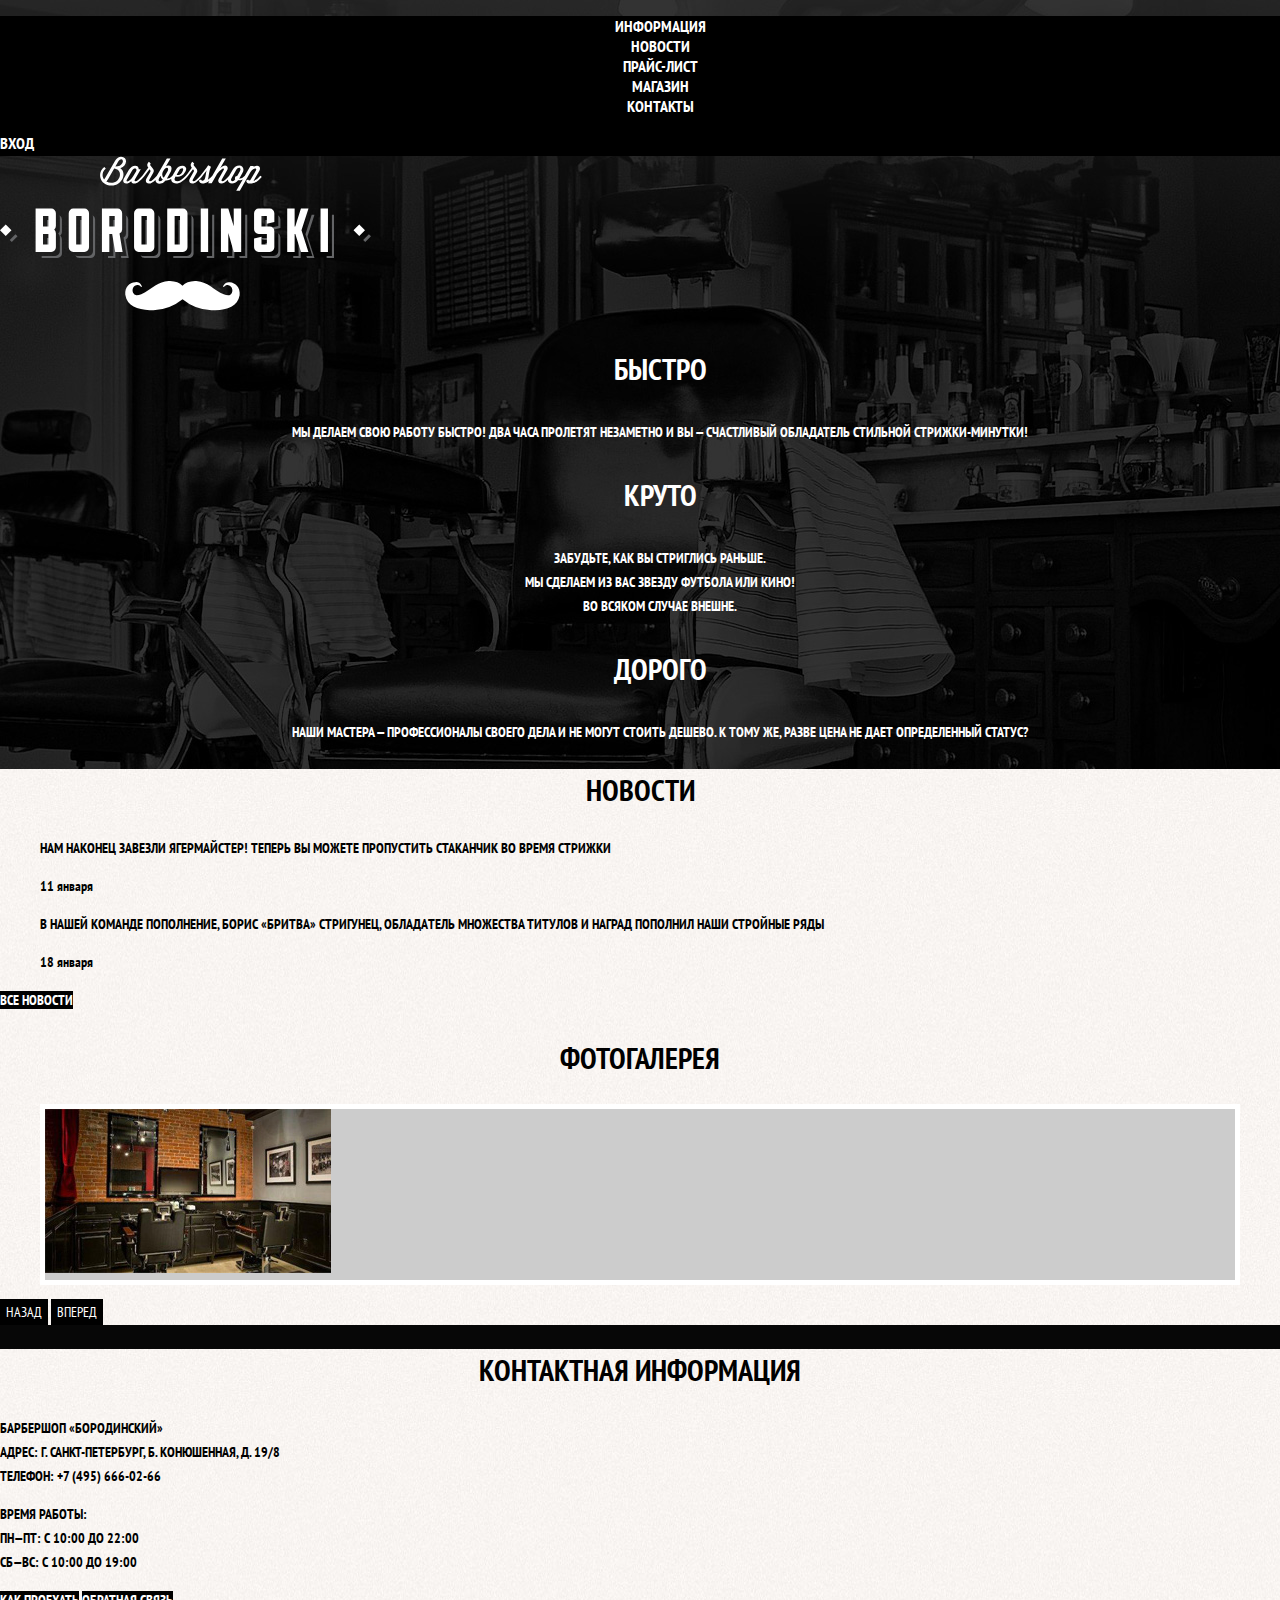
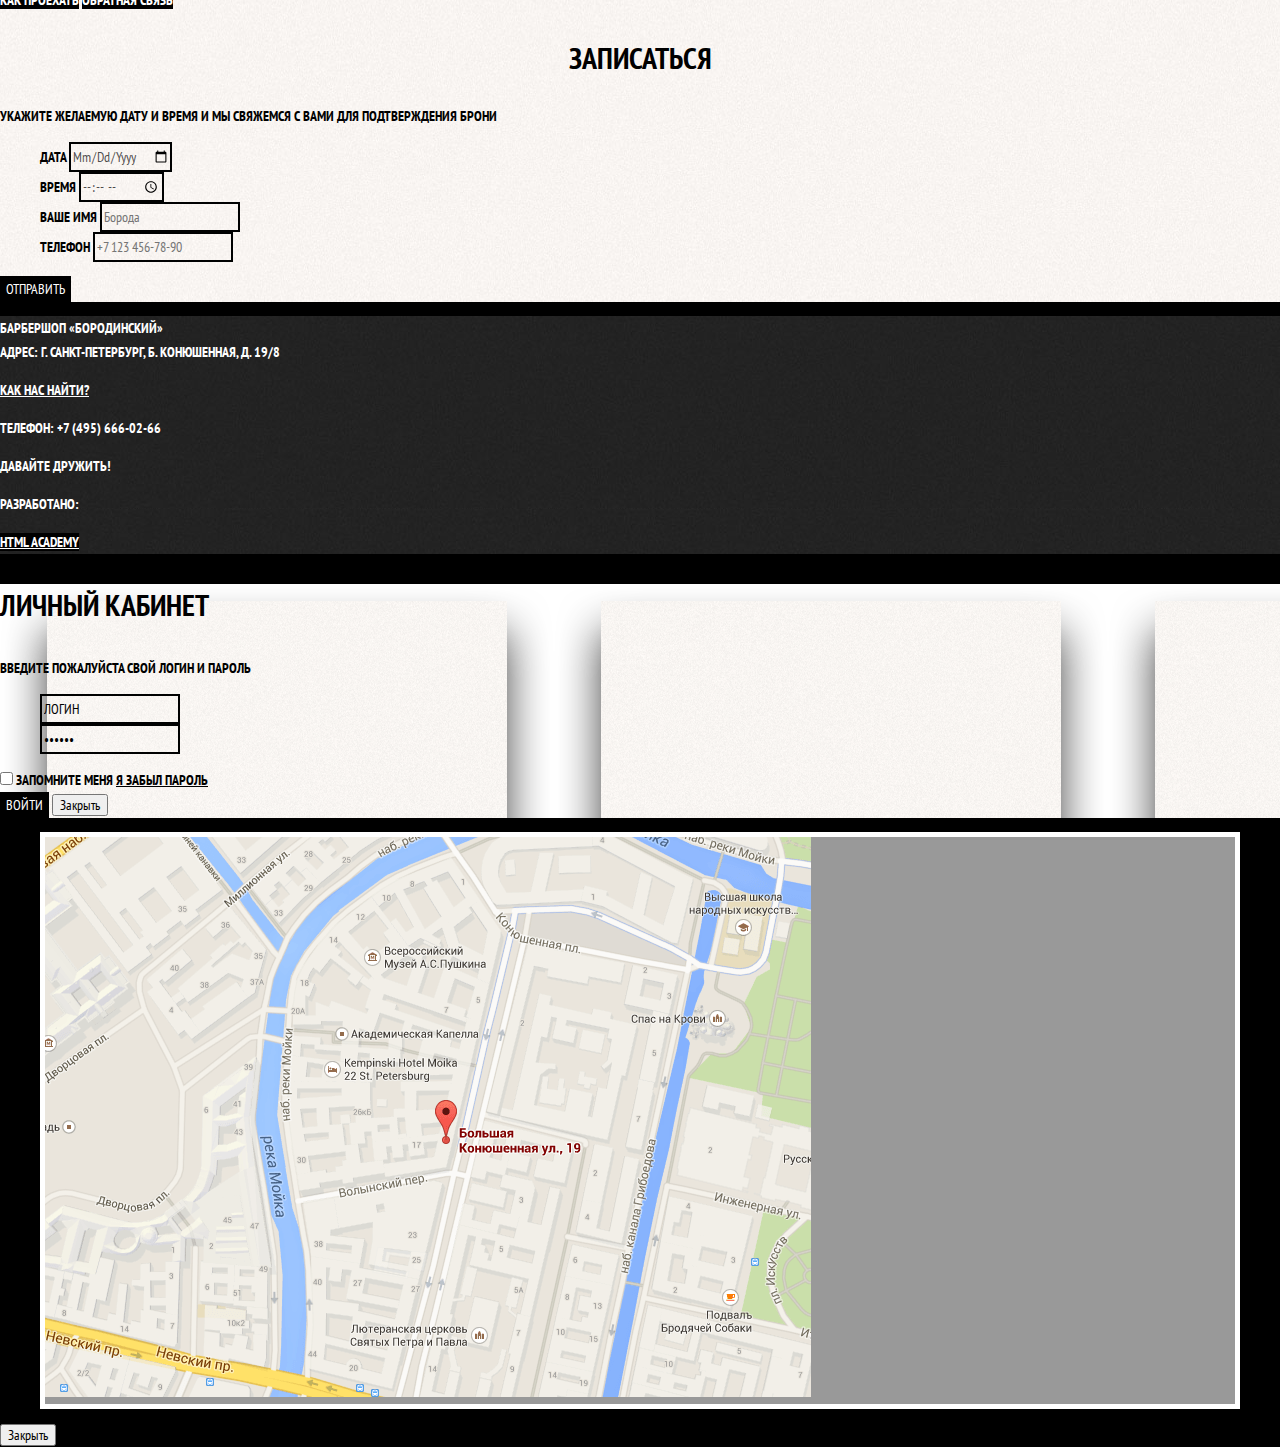
<file: index.html>
<!DOCTYPE html>
<html lang="ru">
  <head>
    <meta charset="utf-8">
    <title>Барбершоп Бородинский</title>
    <link rel="stylesheet" href="https://fonts.googleapis.com/css?family=PT+Sans+Narrow:700&display=swap&subset=cyrillic,cyrillic-ext">
    <link rel="stylesheet" href="css/normalize.css">
    <link rel="stylesheet" href="css/style.css">
  </head>

  <body>
    <header class="main-header">
      
      <nav>
        <ul class="main-navigation">
          <li><a href="">Информация</a></li>
          <li><a href="">Новости</a></li>
          <li><a href="">Прайс-лист</a></li>
          <li><a href="catalog.html">Магазин</a></li>
          <li><a href="">Контакты</a></li>
        </ul>
      </nav>

      <section>
        <h2 hidden>Авторизация</h2>
        
        <a href="" class="enter">Вход</a>    
      </section>
    </header>

    <main>
      <h1 class="visually-hidden">Барбершоп Бородинский</h1>

      <a>
        <img src="img/index-logo.svg" width="371" height="155" alt="Логотип барбершопа Бородинский">
      </a>

      <section>
        <h2 class="visually-hidden">Преимущества</h2>

        <ul class="advantages">
          <li>
            <h3>Быстро</h3>
            <p>Мы делаем свою работу быстро! Два часа пролетят незаметно и вы — счастливый обладатель стильной стрижки-минутки!</p>
          </li>
          <li>
            <h3>Круто</h3>
            <p>
              Забудьте, как вы стриглись раньше.<br>
              Мы сделаем из вас звезду футбола или кино!<br>
              Во всяком случае внешне.
            </p>
          </li>
          <li>
            <h3>Дорого</h3>
            <p>Наши мастера — профессионалы своего дела и не могут стоить дешево. К тому же, разве цена не дает определенный статус?</p>
          </li>
        </ul>
      </section>

      <div class="index-columns">
        <section>
          <h2>Новости</h2>

          <ul>
            <li>
              <p>Нам наконец завезли ягермайстер! Теперь вы можете пропустить стаканчик во время стрижки</p>
              <time datetime="2020-01-11">11 января</time>
            </li>
            <li>
              <p>В нашей команде пополнение, борис «бритва» стригунец, обладaтель множества титулов и наград пополнил наши стройные ряды</p>
              <time datetime="2020-01-18">18 января</time>
            </li>
          </ul>

          <a href="" class="link-btn">Все новости</a>
        </section>

        <section>
          <h2>Фотогалерея</h2>

          <figure class="gallery">
            <a href="">
              <img src="img/index-gallery_item-1.jpg" width="286" height="164" alt="Интерьер барбершопа">
            </a>
          </figure>

          <button type="button" class="btn">Назад</button>

          <button type="button" class="btn">Вперед</button>
        </section>
      </div>

      <div class="index-columns">
        <section>
          <h2>Контактная информация</h2>

          <p>
            Барбершоп «Бородинский»
            <br>
            Адрес: г. Санкт-петербург, б. Конюшенная, д. 19/8
            <br>
            Телефон: +7 (495) 666-02-66
            <br>
          </p>

          <p>
            Время работы:
            <br> 
            ПН—ПТ: С 10:00 ДО 22:00
            <br>
            СБ—ВС: С 10:00 ДО 19:00
            <br>
          </p>

          <a href="" class="link-btn">Как проехать</a>

          <a href="" class="link-btn">Обратная связь</a>
        </section>

        <section>
          <h2>Записаться</h2>

          <p>Укажите желаемую дату и время и мы свяжемся с вами для подтверждения брони</p>

          <form action="#" method="post" class="apointment-form">
            <ul>
              <li>
                <label for="apointment_date">Дата</label>
                <input id="apointment_date" name="date" type="date"  value="" placeholder="2017-10-08" required class="entry-field">
              </li>
              <li>
                <label for="apointment_time">Время</label>
                <input id="apointment_time" name="time" type="time"  value="" placeholder="10:00" required class="entry-field">
              </li>
              <li>
                <label for="apointment_name">Ваше имя</label>
                <input id="apointment_name" name="name" type="text" value="" placeholder="Борода" required class="entry-field">
              </li>
              <li>
                <label for="apointment_tel">Телефон</label>
                <input id="apointment_tel" name="tel" type="tel" value="" placeholder="+7 123 456-78-90" required class="entry-field">
              </li>
            </ul>

            <button type="submit" class="btn">Отправить</button>
          </form>
        </section>
      </div>
    </main>

    <footer class="main-footer">
      <section>
        <h2 class="visually-hidden">Контактная информация</h2>

        <p>
          Барбершоп «Бородинский»
          <br>
          Адрес: г. Санкт-петербург, б. Конюшенная, д. 19/8
        </p>

        <a href="">Как нас найти?</a>

        <p>Телефон: +7 (495) 666-02-66</p>
      </section>

      <section>
        <h2 class="visually-hidden">Социальные сети</h2>

        <p>Давайте дружить!</p>

        <ul class="socials">
          <li><a href="" aria-label="Вконтакте"></a></li>
          <li><a href="" aria-label="Фейсбук"></a></li>
          <li><a href="" aria-label="Инстаграм"></a></li>
        </ul>
      </section>

      <section class="developer">
        <h2 class="visually-hidden">Разработчик</h2>
        <p>Разработано:</p>
        <a href="https://htmlacademy.ru" class="link-btn">HTML ACADEMY</a>
      </section>
    </footer>

     <!--popup-->
     <article class="modal-authorization">
      <h3>Личный кабинет</h3>

      <p>Введите пожалуйста свой логин и пароль</p>

      <form action="#" method="post">
        <ul>
          <li>
            <label for="user_login" class="visually-hidden">Логин</label>
            <input id="user_login" name="login" type="text" value="Логин">
          </li>
          <li>
            <label for="user_password" class="visually-hidden">Пароль</label>
            <input id="user_password" name="password" type="password" value="Пароль">
          </li>
        </ul>

        <input id="user_remember" name="remember" type="checkbox">
        <label for="user_remember">Запомните меня</label>

        <a href="">Я забыл пароль</a>
        <br>
        <button type="submit" class="btn">Войти</button>

        <button type="button">Закрыть</button>
      </form>
    </article>
    <!--popup-->

    <!--popup-->
    <article class="modal-map">
      <h3 hidden>Карта</h3>

      <figure>
        <img src="img/popup-map.png" width="766" height="560" alt="Карта, на которой показано расположение барабершопа Бородинский">
      </figure>

      <button type="button">Закрыть</button>
    </article>
    <!--popup-->
  </body>
</html>
</file>
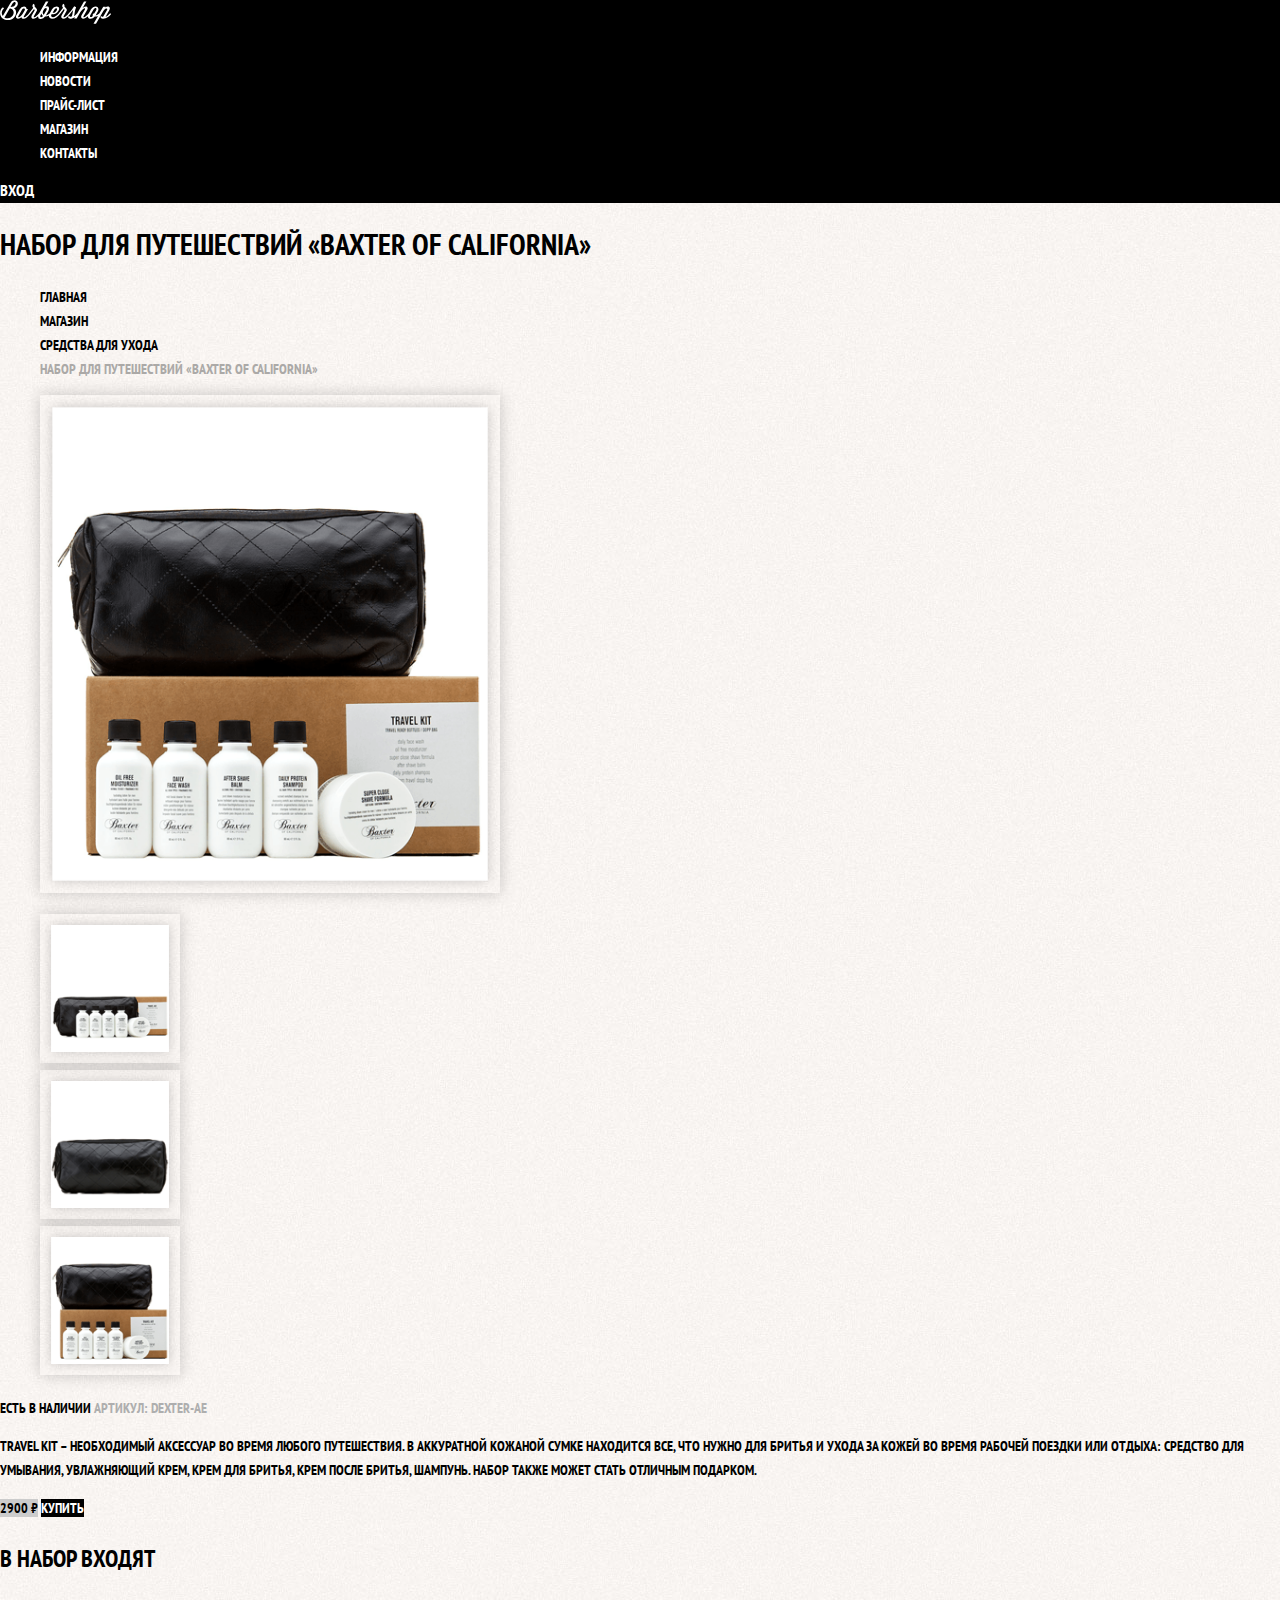
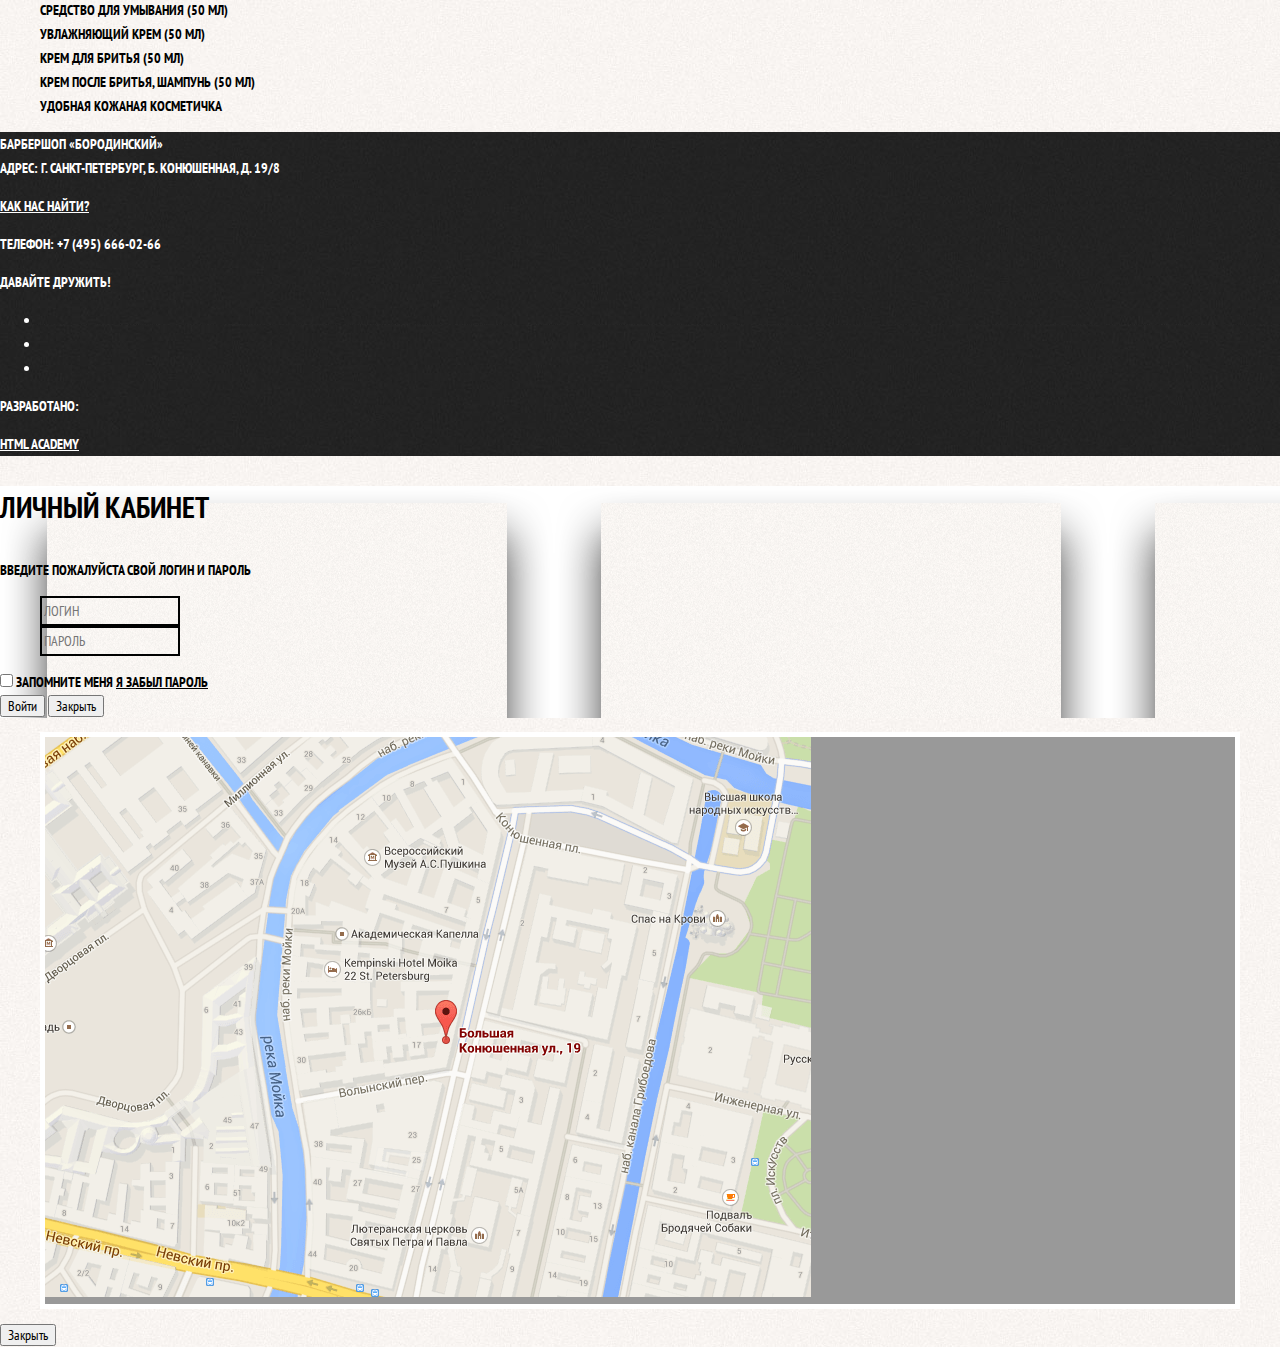
<file: catalog-item.html>
<!DOCTYPE html>
<html lang="ru">
  <head>
    <meta charset="utf-8">
    <title>Страница товара барбершопа Бородинский</title>
    <link rel="stylesheet" href="https://fonts.googleapis.com/css?family=PT+Sans+Narrow:700&display=swap&subset=cyrillic,cyrillic-ext">
    <link rel="stylesheet" href="css/normalize.css">
    <link rel="stylesheet" href="css/style.css">
  </head>

  <body class="inner-page">

    <header class="inner-header">

      <nav>
        <a href="index.html">
          <img src="img/inside-logo.svg" width="111" height="24" alt="Логотип барбершопа Бородинский">
        </a>

        <ul class="inner-navigation">
          <li><a href="">Информация</a></li>
          <li><a href="">Новости</a></li>
          <li><a href="">Прайс-лист</a></li>
          <li><a href="catalog.html">Магазин</a></li>
          <li><a href="">Контакты</a></li>
        </ul>
      </nav>

      <section>
        <h2 hidden>Авторизация</h2>
        
        <a href="" class="enter">Вход</a>
      </section>

    </header>

    <main>
      <h1 class="page-title">Набор для путешествий «Baxter of California»</h1>

      <div>
        <h2 class="visually-hidden">Хлебные крошки</h2>

        <ul class="breadcrumbs">
          <li><a href="index.html">Главная</a></li>
          <li><a href="catalog.html">Магазин</a></li>
          <li><a href="">Средства для ухода</a></li>
          <li class="breadcrumbs-current"><a>Набор для путешествий «Baxter of California»</a></li>
        </ul>
      </div>

      <div>
        <h2 class="visually-hidden">Галерея товара</h2>

        <figure class="gallery-item-big">
          <img src="img/gallery_item-big.png" width="460" height="498" alt="Набор для путешествий «Baxter of California»">
        </figure>

        <ul class="gallery-item-small">
          <li>
            <img src="img/gallery_item-small-1.png" width="140" height="149" alt="Набор для путешествий «Baxter of California»">
          </li>
          <li>
            <img src="img/gallery_item-small-2.png" width="140" height="149" alt="Набор для путешествий «Baxter of California»">
          </li>
          <li>
            <img src="img/gallery_item-small-3.png" width="140" height="149" alt="Набор для путешествий «Baxter of California»">
          </li>
        </ul>
      </div>
      
      <section class="good-description">
        <h2 class="visually-hidden">Описание товара</h2>

        <span>Есть в наличии</span>

        <span class="good-id">Артикул: dexter-ae</span>

        <P>Travel Kit – необходимый аксессуар во время любого путешествия. В аккуратной кожаной сумке находится все, что нужно для бритья и ухода за кожей во время рабочей поездки или отдыха: средство для умывания, увлажняющий крем, крем для бритья, крем после бритья, шампунь. Набор также может стать отличным подарком.</P>

        <span class="catalog-item__price">2900 ₽</span>
        <a href="" class="link-btn">Купить</a>
  
        <h3>В набор входят</h3>

        <ul>
          <li>Средство для умывания (50 мл)</li>
          <li>Увлажняющий крем (50 мл)</li> 
          <li>Крем для бритья (50 мл)</li>
          <li>Крем после бритья, шампунь (50 мл)</li>
          <li>Удобная кожаная косметичка</li>
        </ul>
      </section>
    </main>

    <footer class="inner-footer">
      <section>
        <h2 class="visually-hidden">Контактная информация</h2>

        <p>
          Барбершоп «Бородинский»
          <br>
          Адрес: г. Санкт-петербург, б. Конюшенная, д. 19/8
        </p>

        <a href="">Как нас найти?</a>

        <p>Телефон: +7 (495) 666-02-66</p>
      </section>

      <section>
        <h2 class="visually-hidden">Социальные сети</h2>

        <p>Давайте дружить!</p>

        <ul>
          <li><a href="" aria-label="Вконтакте"></a></li>
          <li><a href="" aria-label="Фейсбук"></a></li>
          <li><a href="" aria-label="Инстаграм"></a></li>
        </ul>
      </section>

      <section>
        <h2 class="visually-hidden">Разработчик</h2>

        <p>Разработано:</p>

        <a href="https://htmlacademy.ru">HTML ACADEMY</a>
      </section>
    </footer>

     <!--popup-->
     <article class="modal-authorization">
      <h3>Личный кабинет</h3>

      <p>Введите пожалуйста свой логин и пароль</p>

      <form action="#" method="post">
        <ul>
          <li>
            <label for="user_login" class="visually-hidden">Логин</label>
            <input id="user_login" name="login" type="text" placeholder="Логин">
          </li>
          <li>
            <label for="user_password" class="visually-hidden">Пароль</label>
            <input id="user_password" name="password" type="password" placeholder="Пароль">
          </li>
        </ul>

        <input id="user_remember" name="remember" type="checkbox">
        <label for="user_remember">Запомните меня</label>

        <a href="">Я забыл пароль</a>
        <br>
        <button type="submit">Войти</button>

        <button type="button">Закрыть</button>
      </form>
    </article>
    <!--popup-->

    <!--popup-->
    <article class="modal-map">
      <h3 hidden>Карта</h3>

      <figure>
        <img src="img/popup-map.png" width="766" height="560" alt="Карта, на которой показано расположение барабершопа Бородинский">
      </figure>

      <button type="button">Закрыть</button>
    </article>
    <!--popup-->
  </body>
</html>
</file>
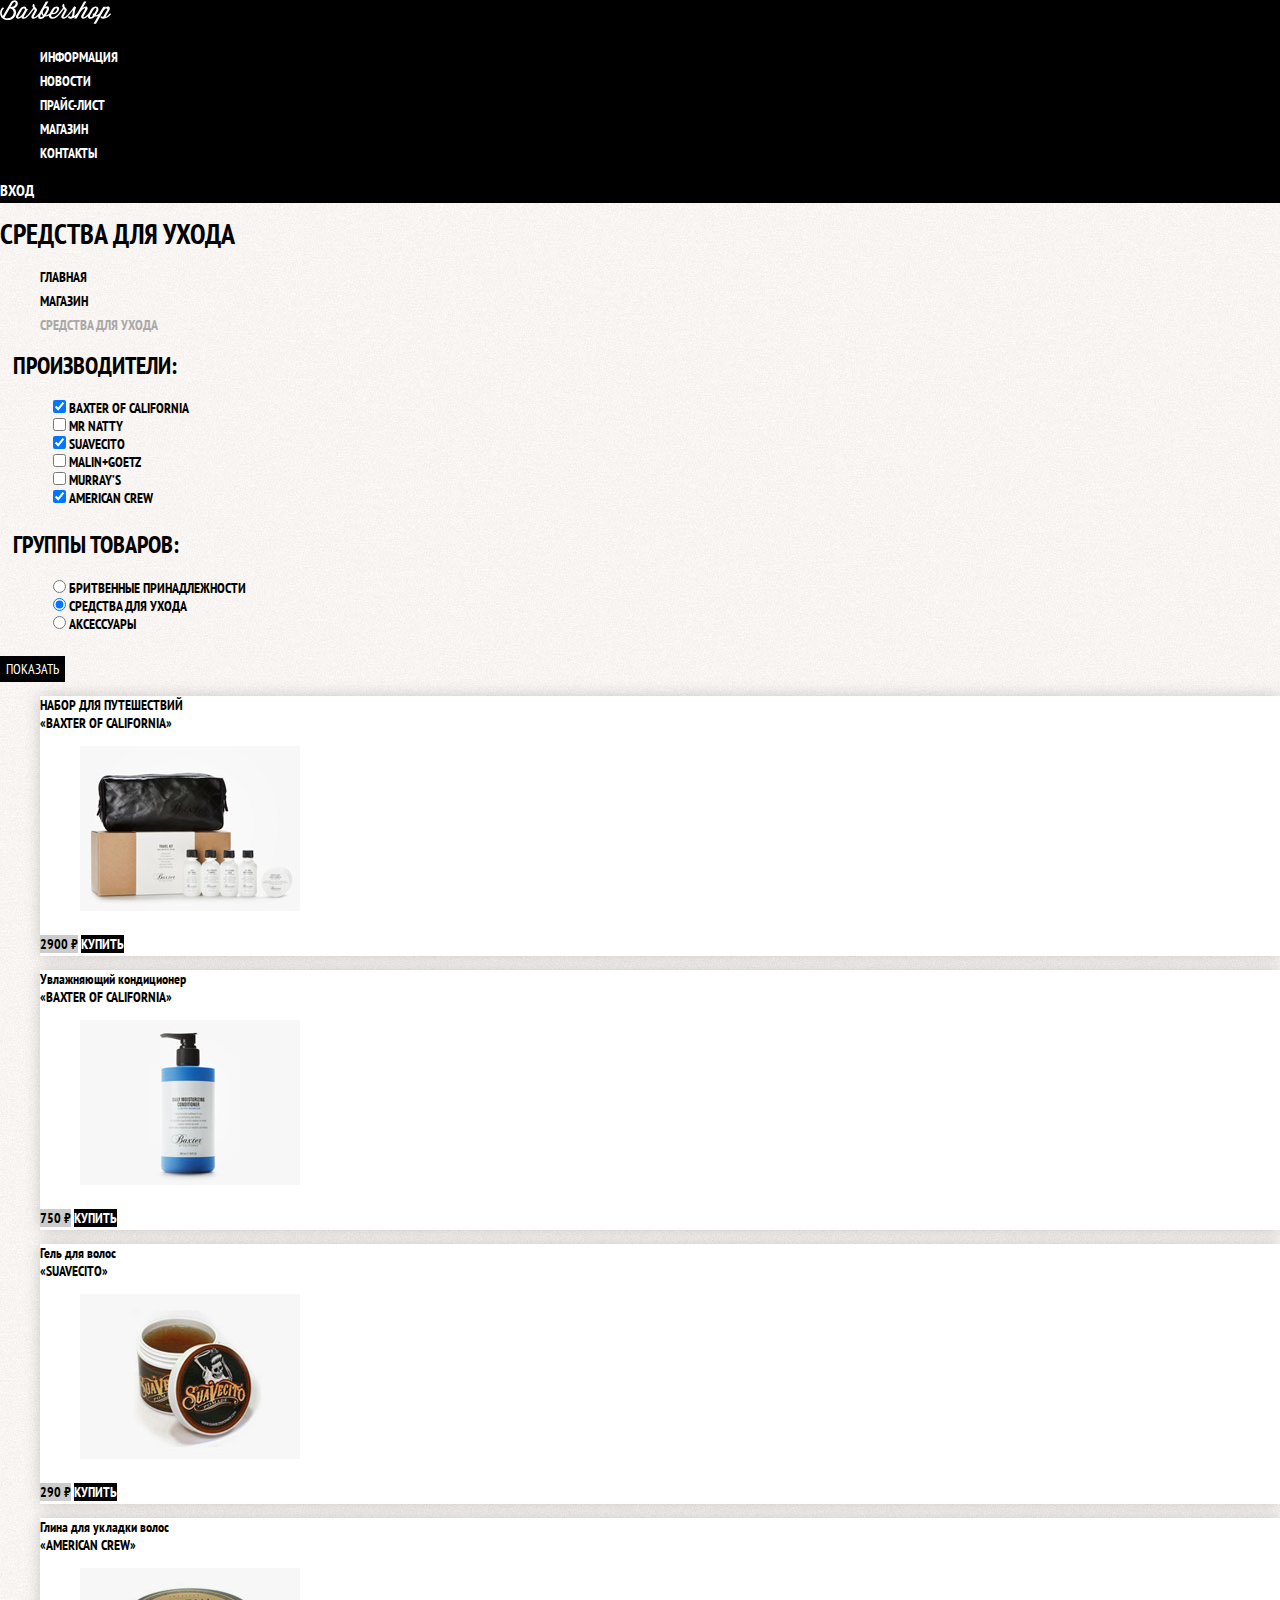
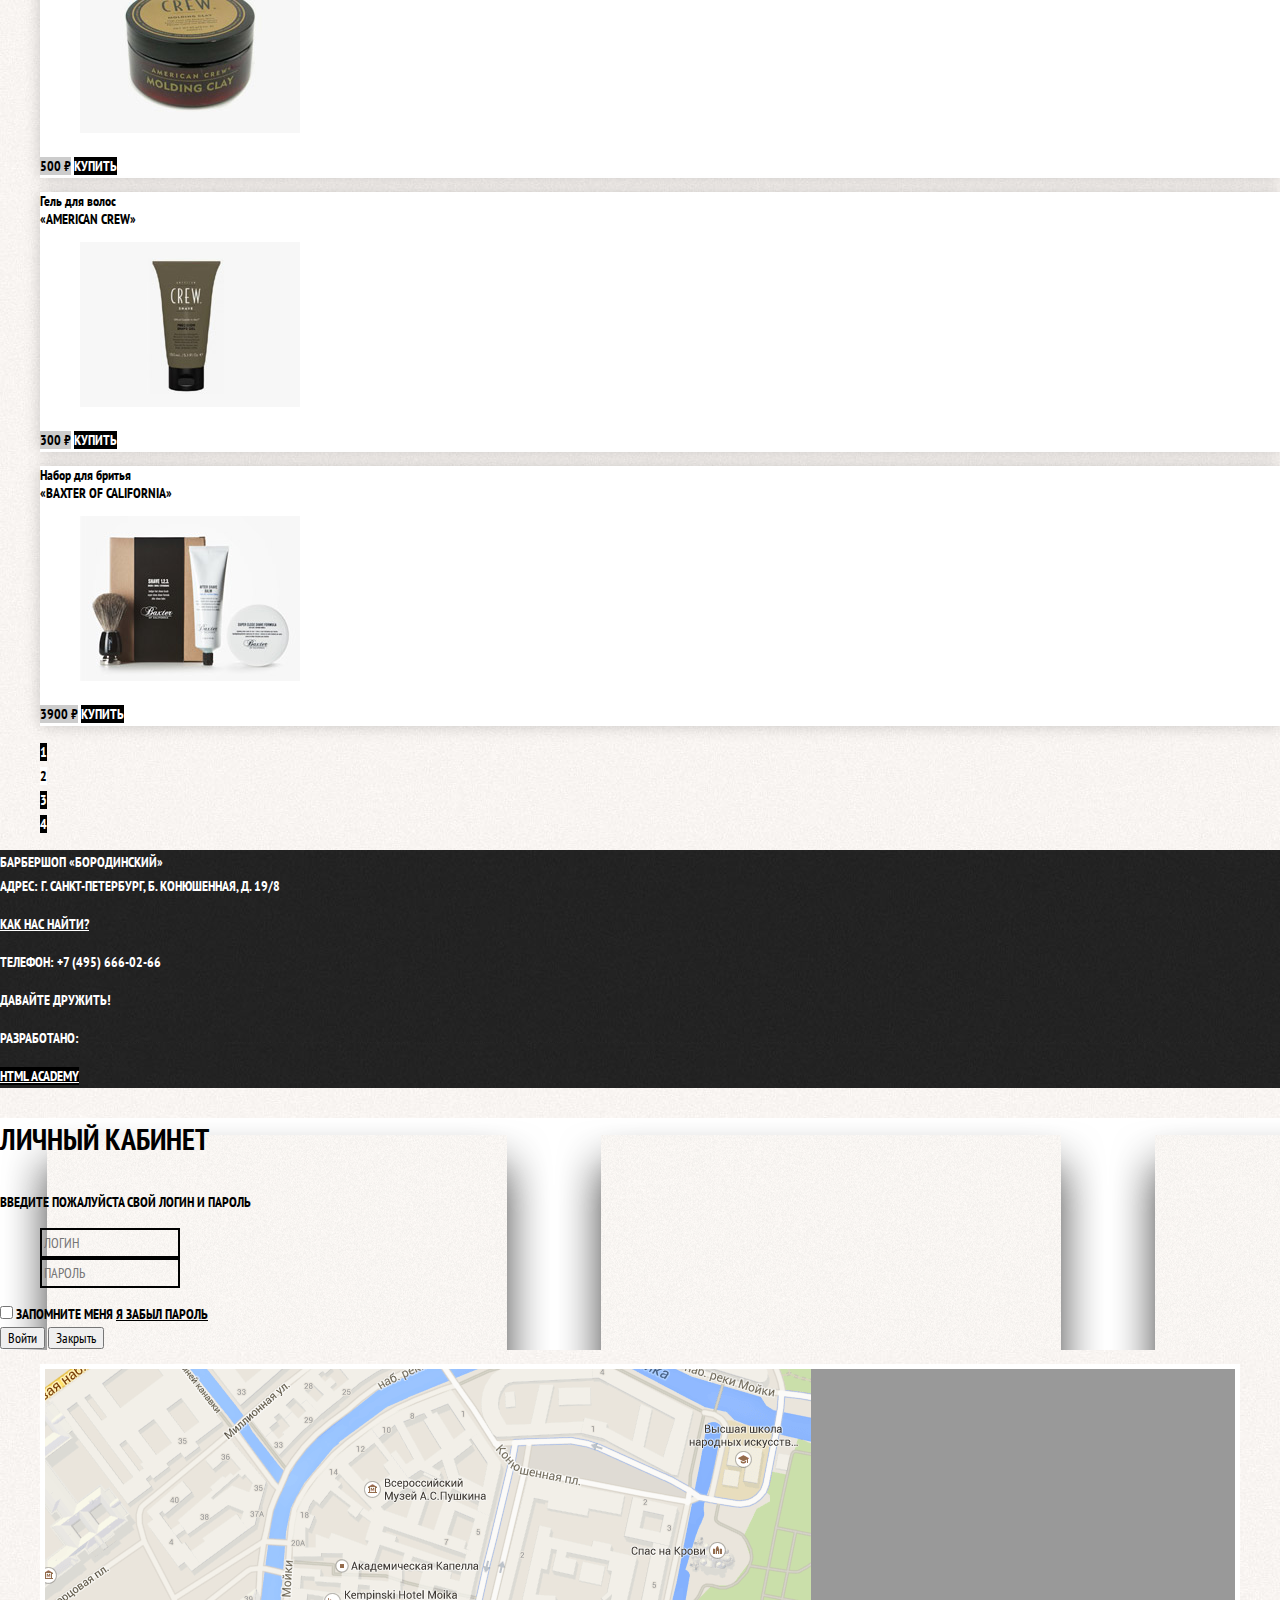
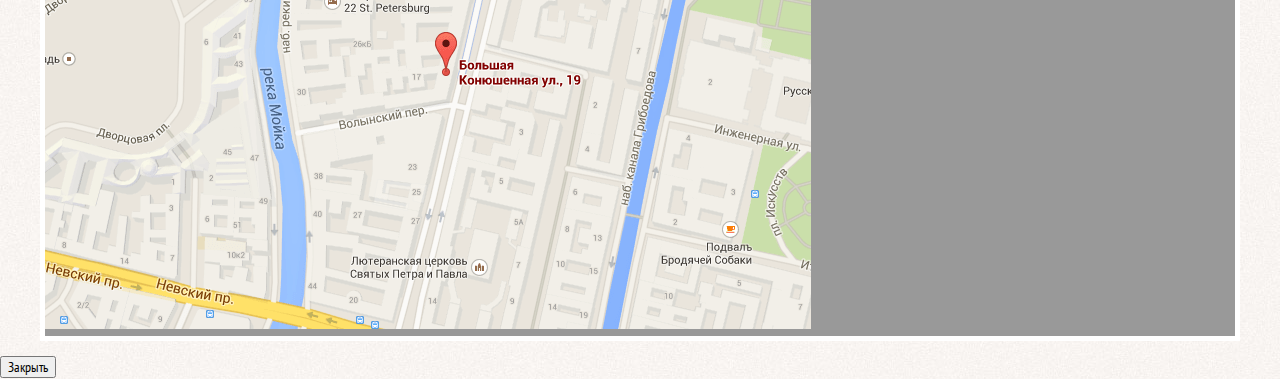
<file: catalog.html>
<!DOCTYPE html>
<html lang="ru">
  <head>
    <meta charset="utf-8">
    <title>Каталог барбершопа Бородинский</title>
    <link rel="stylesheet" href="https://fonts.googleapis.com/css?family=PT+Sans+Narrow:700&display=swap&subset=cyrillic,cyrillic-ext">
    <link rel="stylesheet" href="css/normalize.css">
    <link rel="stylesheet" href="css/style.css">
  </head>
  
  <body class="inner-page">
    <header class="inner-header">

      <nav>
        <a href="index.html">
          <img src="img/inside-logo.svg" width="111" height="24" alt="Логотип барбершопа Бородинский">
        </a>

        <ul class="inner-navigation">
          <li><a href="">Информация</a></li>
          <li><a href="">Новости</a></li>
          <li><a href="">Прайс-лист</a></li>
          <li><a>Магазин</a></li>
          <li><a href="">Контакты</a></li>
        </ul>
      </nav>

      <section>
        <h2 hidden>Авторизация</h2>
        
        <a href="" class="enter">Вход</a>
      </section>
    </header>

    <main>
      <h1 class="page-tittle">Средства для ухода</h1>

      <section>
        <h2 class="visually-hidden">Хлебные крошки</h2>

        <ul class="breadcrumbs">
          <li><a href="index.html">Главная</a></li>
          <li><a href="catalog.html">Магазин</a></li>
          <li class="breadcrumbs-current"><a>Средства для ухода</a></li>
        </ul>
      </section>

      <section class="filter">
        <h2 class="visually-hidden">Фильтр товаров</h2>

        <form action="#" method="get">
          <fieldset>
            <legend>Производители:</legend>

            <ul>
              <li>
                <input id="manufacturers-item-1" name="Baxter of California" type="checkbox" checked>
                <label for="manufacturers-item-1">Baxter of California</label>
              </li>
              <li>
                <input id="manufacturers-item-2" name="Mr Natty" type="checkbox">
                <label for="manufacturers-item-2">Mr Natty</label>
              </li>
              <li>
                <input id="manufacturers-item-3" name="Suavecito" type="checkbox" checked>
                <label for="manufacturers-item-3">Suavecito</label>
              </li>
              <li>
                <input id="manufacturers-item-4" name="Malin+Goetz" type="checkbox">
                <label for="manufacturers-item-4">Malin+Goetz</label>
              </li>
              <li>
                <input id="manufacturers-item-5" name="Murray’s" type="checkbox">
                <label for="manufacturers-item-5">Murray’s</label>
              </li>
              <li>
                <input id="manufacturers-item-6" name="American Crew" type="checkbox" checked>
                <label for="manufacturers-item-6">American Crew</label>
              </li>
            </ul>
          </fieldset>

          <fieldset>
            <legend>Группы товаров:</legend>

            <ul>
              <li>
                <input id="groups_of_goods-item-1" name="group_of_goods" type="radio" value="Бритвенные принадлежности">
                <label for="groups_of_goods-item-1">Бритвенные принадлежности</label>
              </li>
              <li>
                <input id="groups_of_goods-item-2" name="group_of_goods" type="radio" value="Средства для ухода" checked>
                <label for="groups_of_goods-item-2">Средства для ухода</label>
              </li>
              <li>
                <input id="groups_of_goods-item-3" name="group_of_goods" type="radio" value="Аксессуары">
                <label for="groups_of_goods-item-3">Аксессуары</label>
              </li>
            </ul>
          </fieldset>

          <button type="submit" class="btn">Показать</button>
        </form>
      </section>

      <section>
        <h2 class="visually-hidden">Список средств для ухода</h2>

        <ul class="catalog-list">
          <li>
            <a href="catalog-item.html">
              <h3>
                  <span>Набор для путешествий</span>
                  <br>
                  «Baxter of California»
              </h3>
              <figure>
                <img src="img/catalog-item-1.jpg" width="220" height="165" alt="Набор для путешествий «Baxter of California»">
              </figure>
            </a>
            <p>
              <span class="catalog-item__price">2900 ₽</span>
              <a href="" class="link-btn">Купить</a>
            </p>
          </li>
          <li>
            <a href="catalog-item.html">
              <h3>
                  <span class="catalog-item__title">Увлажняющий кондиционер</span>
                  <br>
                  «Baxter of California»
              </h3>
              <figure>
                <img src="img/catalog-item-2.jpg" width="220" height="165" alt="Увлажняющий кондиционер «Baxter of California»">
              </figure>
            </a>
            <p>
              <span class="catalog-item__price">750 ₽</span>
              <a href="" class="link-btn">Купить</a>
            </p>
          </li>
          <li>
            <a href="catalog-item.html">
              <h3>
                  <span class="catalog-item__title">Гель для волос</span>
                  <br>
                  «SUAVECITO»
              </h3>
              <figure>
                <img src="img/catalog-item-3.jpg" width="220" height="165" alt="Гель для волос «SUAVECITO»">
              </figure>
            </a>
            <p>
              <span class="catalog-item__price">290 ₽</span>
              <a href="" class="link-btn">Купить</a>
            </p>
          </li>
          <li>
            <a href="catalog-item.html">
              <h3>
                  <span class="catalog-item__title">Глина для укладки волос</span>
                  <br>
                  «American crew»
              </h3>
              <figure>
                <img src="img/catalog-item-4.jpg" width="220" height="165" alt="Глина для укладки волос «American crew»">
              </figure>
            </a>
            <p>
              <span class="catalog-item__price">500 ₽</span>
              <a href="" class="link-btn">Купить</a>
            </p>
          </li>
          <li>
            <a href="catalog-item.html">
              <h3>
                  <span class="catalog-item__title">Гель для волос</span>
                  <br>
                  «AMERICAN CREW»
              </h3>
              <figure>
                <img src="img/catalog-item-5.jpg" width="220" height="165" alt="Гель для волос «AMERICAN CREW»">
              </figure>
            </a>
            <p>
              <span class="catalog-item__price">300 ₽</span> 
              <a href="" class="link-btn">Купить</a>
            </p>
          </li>
          <li>
            <a href="catalog-item.html">
              <h3>
                  <span class="catalog-item__title">Набор для бритья</span>
                  <br>
                  «Baxter of California»
              </h3>
              <figure>
                <img src="img/catalog-item-6.jpg" width="220" height="165" alt="Набор для бритья «Baxter of California»">
              </figure>
            </a>
            <p>
              <span class="catalog-item__price">3900 ₽</span>
              <a href="" class="link-btn">Купить</a>
            </p>
          </li>
        </ul>
      </section>

      <div>
        <h2 class="visually-hidden">Меню выбора страницы</h2>

        <ul class="pagination">
          <li><a href="">1</a></li>
          <li class="pagination-current"><a href="">2</a></li>
          <li><a href="">3</a></li>
          <li><a href="">4</a></li>
        </ul>
      </div>
    </main>

    <footer class="inner-footer">
      <section>
        <h2 class="visually-hidden">Контактная информация</h2>

        <p>
          Барбершоп «Бородинский»
          <br>
          Адрес: г. Санкт-петербург, б. Конюшенная, д. 19/8
        </p>

        <a href="">Как нас найти?</a>

        <p>Телефон: +7 (495) 666-02-66</p>
      </section>

      <section>
        <h2 class="visually-hidden">Социальные сети</h2>

        <p>Давайте дружить!</p>

        <ul class="socials">
          <li><a href="" aria-label="Вконтакте"></a></li>
          <li><a href="" aria-label="Фейсбук"></a></li>
          <li><a href="" aria-label="Инстаграм"></a></li>
        </ul>
      </section>

      <section class="developer">
        <h2 class="visually-hidden">Разработчик</h2>

        <p>Разработано:</p>

        <a href="https://htmlacademy.ru" class="link-btn">HTML ACADEMY</a>
      </section>
    </footer>

    <!--popup-->
    <article class="modal-authorization">
      <h3>Личный кабинет</h3>

      <p>Введите пожалуйста свой логин и пароль</p>

      <form action="#" method="post">
        <ul>
          <li>
            <label for="user_login" class="visually-hidden">Логин</label>
            <input id="user_login" name="login" type="text" placeholder="Логин">
          </li>
          <li>
            <label for="user_password" class="visually-hidden">Пароль</label>
            <input id="user_password" name="password" type="password" placeholder="Пароль">
          </li>
        </ul>

        <input id="user_remember" name="remember" type="checkbox">
        <label for="user_remember">Запомните меня</label>

        <a href="">Я забыл пароль</a>
        <br>
        <button type="submit">Войти</button>

        <button type="button">Закрыть</button>
      </form>
    </article>
    <!--popup-->

    <!--popup-->
      <article class="modal-map">
        <h3 hidden>Карта</h3>

        <figure>
          <img src="img/popup-map.png" width="766" height="560" alt="Карта, на которой показано расположение барабершопа Бородинский">
        </figure>

        <button type="button">Закрыть</button>
      </article>
    <!--popup-->
  </body>
</html>
</file>
<file: css/style.css>
.visually-hidden {
  position: absolute;
  width: 1px;
  height: 1px;
  margin: -1px;
  border: 0;
  padding: 0;
  clip: rect(0 0 0 0);
  overflow: hidden;
}

body {
  font-family: "PT Sans Narrow" , "Arial", sans-serif;
  font-size: 14px;
  font-weight: bold;
  line-height: 24px;
  text-align: left;
  text-transform: uppercase;
  color: #ffffff;
  

  background-color: #000000;
  background-image: url("../files/index-background.jpg");
  background-position: top center;
  background-repeat: no-repeat;
}

.inner-page {
  color: #000000;

  background-color: #ffffff;
  background-image: url("../files/inner-background.jpg");
  background-position: 0 0;
  background-repeat: repeat;
}

a {
  text-decoration: none;
}

.advantages, 
.socials, 
.index-columns ul,
.modal-authorization ul,
.breadcrumbs,
.filter ul,
.catalog-list,
.pagination,
.gallery-item-small,
.good-description ul {
  list-style: none
}

.main-header a,
.inner-header a {
  color: #ffffff;
}

.main-footer a,
.inner-footer a {
  text-decoration: underline;
  color: #ffffff;
}

.main-navigation a:hover,
.main-navigation a:active,
.inner-navigation a:hover,
.inner-navigation a:active,
.enter:hover,
.enter:active {
  background-color: #333333;
}

.modal-authorization a {
  text-decoration: underline;
  color: #000000;
}

.main-header,
.inner-header {
  background-color: #000000;
  background-image: url("../files/header-background.jpg");
}

.main-footer,
.inner-footer {
  background-color: #333333;
  background-image: url("../files/footer-background.jpg");
}

.inner-footer {
  color: #ffffff;
}

.modal-authorization {
  background-color: #ffffff;
  background-image: url("../files/popup-authorization.png");
}

.modal-authorization h3 {
  font-size: 30px;
  line-height: 42px;
  color: #000000;
}

.modal-authorization input {
  line-height: 24px;
  text-align: left;
  text-transform: uppercase;
  color: #000101;

  background-color: transparent;
  border: solid 2px #000101;
}

.modal-authorization input:focus {
  border-color: #663300;
}

.modal-authorization input[type="checkbox"]+label:hover,
.filter input[type="checkbox"]+label:hover,
.filter input[type="radio"]+label:hover {
  color: #663300;
}

.modal-authorization input[type="checkbox"]:disabled+label,
.filter input[type="checkbox"]:disabled+label,
.filter input[type="radio"]:disabled+label {
  color: #000000;
  opacity: 0.5;
}

.modal-authorization p, 
.modal-authorization label {
  color: #000000;
}

.modal-map figure {
  background-color: #999999;
  border: solid 5px #ffffff;
}

.link-btn, 
.btn,
.socials li {
  font-size: 14px;
  line-height: 24px;
  text-align: center;
  text-transform: uppercase;
  color: #ffffff;

  background-color: #000000;
  border: none;
}

.link-btn:hover,
.link-btn:active,
.btn:hover,
.btn:active,
.pagination a:hover,
.pagination a:active {
  background-color: #663300;
}

.socials li:hover,
.socials li:active {
  color: #000000;

  background-color: #ffffff;
}

.developer .link-btn:hover,
.developer .link-btn:active {
  color: #000000;

  background-color: #ffffff;
}

.main-navigation {
  list-style: none;

  font-size: 16px;
  line-height: 20px;
  text-align: center;
}

.enter {
  font-size: 16px;
  line-height: 20px;
  text-align: center;
}

.advantages h3 {
  font-size: 30px;
  line-height: 42px;
  text-align: center;
}

.advantages p {
  text-align: center;
}

.index-columns {
  background-color: #ffffff;
  background-image: url("../files/index-background-section.jpg");
}

.index-columns h2 {
  font-size: 30px;
  line-height: 42px;
  text-align: center;
  color: #000000;
}

.index-columns p, 
.index-columns label {
  color: #000000;
}

.index-columns time {
  text-transform: lowercase;
  color: #000000;
}

.gallery {
  background-color: #cccccc;
  border: solid 5px #ffffff;
}

.apointment-form input{
  line-height: 24px;
  text-align: left;
  text-transform: capitalize;
  color: rgba(0,0,0,0.7);

  background-color: transparent;
  border: solid 2px #000101;
}

.apointment-form input:focus {
  border-color: #663300;
}

.page-title {
  font-size: 30px;
  line-height: 42px;
}

.breadcrumbs a {
  font-size: 14px;
  color: #000000;
}

.breadcrumbs-current a{
  color: #aba9a7;
}

.filter legend,
.good-description h3 {
  font-size: 24px;
  line-height: 30px;
}

.filter fieldset {
  border: none;
}

.filter ul {
  line-height: 18px;
}

.catalog-list h3 {
  font-size: 14px;
  line-height: 18px;
  color: #000000;
}

.catalog-list li {
  background-color: #ffffff;
  box-shadow: 0 0 15px 0 rgba(0, 1, 1, 0.2);
}

.catalog-list li:hover {
  box-shadow: 3.2px 3.8px 25px 0 rgba(0, 1, 1, 0.3);
}

.catalog-item__title {
  text-transform: none;
}

.catalog-item__price {
  text-align:center;

  background-color: #cccccc;
}

.pagination a {
  font-size: 14px;
  line-height: 18px;
  color: #ffffff;

  background-color: #000000;
}

.pagination-current a,
.pagination-current a:hover,
.pagination-current a:focus,
.pagination-current a:active {
  color: #000000;

  background-color: #ffffff;
}

.gallery-item-big img{
  box-shadow: 0 0 15px 0 rgba(0, 1, 1, 0.2);
}

.gallery-item-small img {
  box-shadow: 0 0 15px 0 rgba(0, 1, 1, 0.2);
}

.good-id {
  text-align: right;
  color: #aeaeae;
}
</file>
